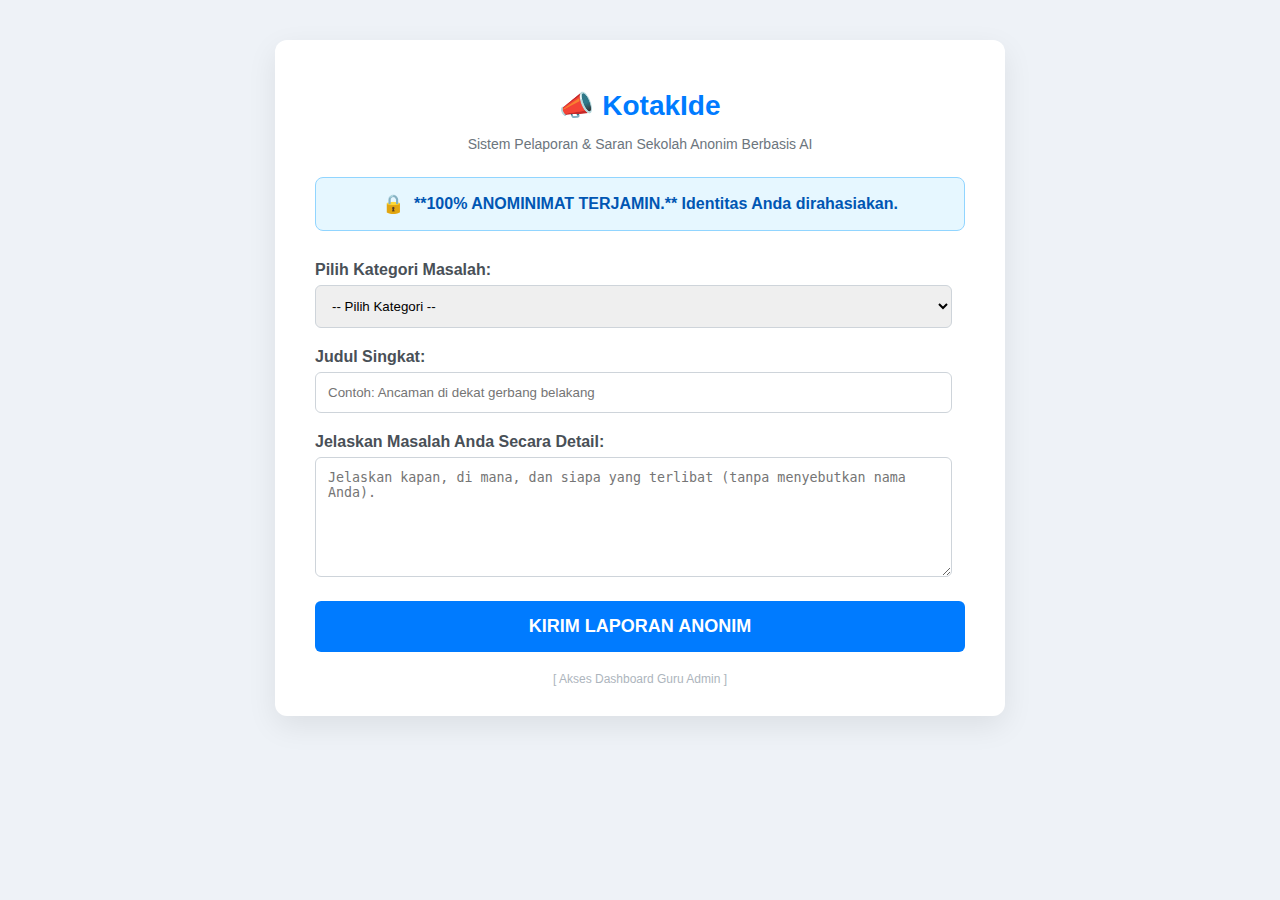
<file: index.html>
<!DOCTYPE html>
<html lang="id">
<head>
    <meta charset="UTF-8">
    <meta name="viewport" content="width=device-width, initial-scale=1.0">
    <title>KotakIde: Laporan Anonim</title>
    <style>
        /* =============================================== */
        /* CSS Murni (Vanilla CSS) */
        /* =============================================== */

        /* Font & Body Reset */
        body { 
            font-family: 'Poppins', sans-serif; /* Poppins adalah font modern yang bagus */
            background-color: #eef2f7; 
            color: #333; 
            margin: 0; 
            padding: 40px 20px;
            display: flex;
            justify-content: center;
            align-items: flex-start;
        }

        /* Container Utama */
        .container { 
            max-width: 650px; 
            width: 100%;
            background: #ffffff; 
            padding: 30px 40px; 
            border-radius: 12px; 
            box-shadow: 0 10px 30px rgba(0,0,0,0.08); /* Efek bayangan lebih modern */
            animation: fadeIn 0.8s ease-out;
        }

        /* Animasi */
        @keyframes fadeIn {
            from { opacity: 0; transform: translateY(20px); }
            to { opacity: 1; transform: translateY(0); }
        }

        /* Header */
        h1 { 
            color: #007bff; 
            text-align: center; 
            margin-bottom: 5px;
            font-size: 28px;
        }
        .subtitle {
            text-align: center;
            color: #6c757d;
            margin-bottom: 25px;
            font-size: 14px;
        }

        /* Alert Keamanan */
        .alert-safe { 
            background-color: #e6f7ff; 
            border: 1px solid #91d5ff; 
            color: #0056b3; 
            padding: 15px; 
            border-radius: 8px; 
            margin-bottom: 30px; 
            text-align: center; 
            font-weight: 600; 
            display: flex;
            align-items: center;
            justify-content: center;
        }
        .alert-safe span { margin-right: 10px; font-size: 18px; }

        /* Form Elements */
        label { 
            display: block; 
            margin-bottom: 6px; 
            font-weight: 600; 
            color: #495057;
        }
        input[type="text"], textarea, select { 
            width: 98%; 
            padding: 12px; 
            margin-bottom: 20px; 
            border: 1px solid #ced4da; 
            border-radius: 6px;
            transition: border-color 0.3s;
            box-sizing: border-box; /* Pastikan padding tidak menambah lebar */
        }
        input[type="text"]:focus, textarea:focus, select:focus {
            border-color: #007bff;
            outline: none;
            box-shadow: 0 0 0 3px rgba(0, 123, 255, 0.25);
        }
        textarea { resize: vertical; height: 120px; }

        /* Tombol */
        button { 
            background-color: #007bff; 
            color: white; 
            padding: 15px 20px; 
            border: none; 
            border-radius: 6px; 
            cursor: pointer; 
            font-size: 18px; 
            width: 100%; 
            transition: background-color 0.3s, transform 0.1s;
            font-weight: 700;
        }
        button:hover { 
            background-color: #0056b3; 
        }
        button:active {
            transform: scale(0.99);
        }

        /* Output / Hasil */
        #output { 
            margin-top: 30px; 
            padding: 20px; 
            border: 1px solid #d4edda; 
            background-color: #f8f9fa; 
            border-radius: 8px; 
            white-space: pre-wrap; 
            box-shadow: 0 2px 5px rgba(0,0,0,0.05);
            display: none; /* Sembunyikan secara default */
        }
        .ai-result {
            padding: 15px;
            border-radius: 6px;
            margin-top: 15px;
            background-color: #f0f8ff;
            border-left: 5px solid #007bff;
        }
        .ai-result p { margin: 5px 0; font-size: 14px; }
        .ai-result strong { color: #007bff; }
        .urgency-high-text { color: red; font-weight: 700; }
        .urgency-medium-text { color: orange; font-weight: 700; }
        .urgency-low-text { color: green; font-weight: 700; }

        /* Tautan Admin (Tautan rahasia untuk demo) */
        .admin-link {
            display: block;
            text-align: center;
            margin-top: 20px;
            color: #adb5bd;
            font-size: 12px;
            text-decoration: none;
        }
        .admin-link:hover {
            color: #6c757d;
        }
    </style>
    </head>
<body>

<div class="container">
    <h1>📣 KotakIde</h1>
    <p class="subtitle">Sistem Pelaporan & Saran Sekolah Anonim Berbasis AI</p>

    <div class="alert-safe">
        <span>🔒</span> **100% ANOMINIMAT TERJAMIN.** Identitas Anda dirahasiakan.
    </div>

    <form id="laporanForm">
        <label for="kategori">Pilih Kategori Masalah:</label>
        <select id="kategori" name="kategori" required>
            <option value="">-- Pilih Kategori --</option>
            <option value="bullying">Bullying & Kekerasan</option>
            <option value="fasilitas">Fasilitas Rusak</option>
            <option value="pelayanan">Kritik Pelayanan Kantin/Sekolah</option>
            <option value="saran">Saran & Ide Umum</option>
        </select>

        <label for="judul">Judul Singkat:</label>
        <input type="text" id="judul" name="judul" required placeholder="Contoh: Ancaman di dekat gerbang belakang">

        <label for="detail">Jelaskan Masalah Anda Secara Detail:</label>
        <textarea id="detail" name="detail" required placeholder="Jelaskan kapan, di mana, dan siapa yang terlibat (tanpa menyebutkan nama Anda)."></textarea>

        <button type="submit">KIRIM LAPORAN ANONIM</button>
    </form>

    <div id="output">
        </div>

    <a href="admin.html" class="admin-link">[ Akses Dashboard Guru Admin ]</a>
</div>

<script>
    // ===============================================
    // JAVASCRIPT MURNI (Vanilla JS)
    // ===============================================

    /**
     * Fungsi untuk menentukan urgensi dan sentimen laporan (Simulasi NLP).
     */
    function analyzeLaporan(text) {
        const lowerText = text.toLowerCase();
        let urgency = "RENDAH";
        let sentiment = "Netral";
        let urgencyScore = 0;
        let triggerWords = [];

        // Kata kunci Urgensi TINGGI
        const highUrgencyKeywords = ['ancam', 'pukul', 'kekerasan', 'intimidasi', 'takut', 'perkelahian', 'darah', 'senjata'];
        for (const keyword of highUrgencyKeywords) {
            if (lowerText.includes(keyword)) {
                urgencyScore += 5;
                triggerWords.push(keyword);
            }
        }
        
        // Kata kunci Urgensi SEDANG
        const mediumUrgencyKeywords = ['rusak', 'bocor', 'mati', 'panas', 'kotor', 'berbahaya', 'busuk', 'tidak layak', 'pelayanan buruk'];
        for (const keyword of mediumUrgencyKeywords) {
            if (lowerText.includes(keyword)) {
                urgencyScore += 2;
                triggerWords.push(keyword);
            }
        }

        // Penentuan Urgensi Akhir dan Sentimen
        if (urgencyScore >= 5) {
            urgency = "TINGGI 🚨";
            sentiment = "Negatif Kuat (Marah/Takut)";
        } else if (urgencyScore >= 2) {
            urgency = "SEDANG ⚠️";
            sentiment = "Frustrasi/Tidak Puas";
        }
        
        return {
            urgency: urgency,
            sentiment: sentiment,
            triggerWords: triggerWords.length > 0 ? triggerWords.join(', ') : 'Tidak ditemukan',
            rawScore: urgencyScore
        };
    }

    // ===============================================
    // Logika Pengiriman Formulir
    // ===============================================
    document.getElementById('laporanForm').addEventListener('submit', function(e) {
        e.preventDefault(); 

        const kategori = document.getElementById('kategori').value;
        const judul = document.getElementById('judul').value;
        const detail = document.getElementById('detail').value;

        // 1. Proses Laporan melalui AI Triage
        const aiResult = analyzeLaporan(detail);
        
        // 2. Buat Kode Unik (Simulasi)
        const uniqueCode = 'KOTAK-' + Math.random().toString(36).substring(2, 8).toUpperCase();
        
        // 3. Tentukan kelas CSS berdasarkan urgensi
        let urgencyClass = '';
        if (aiResult.urgency.includes('TINGGI')) {
            urgencyClass = 'urgency-high-text';
        } else if (aiResult.urgency.includes('SEDANG')) {
            urgencyClass = 'urgency-medium-text';
        } else {
            urgencyClass = 'urgency-low-text';
        }

        // 4. Tampilkan Hasil (Simulasi Konfirmasi Siswa & AI Result)
        const outputDiv = document.getElementById('output');
        outputDiv.innerHTML = `
            <h3>✅ Laporan Terkirim!</h3>
            <p>Simpan kode unik Anda untuk melacak status penanganan:</p>
            <h2 style="color: #17a2b8;">${uniqueCode}</h2>
            
            <div class="ai-result">
                <strong>[ SIMULASI HASIL AI TRIAGE ]</strong>
                <p>Urgensi Otomatis: <span class="${urgencyClass}">${aiResult.urgency}</span></p>
                <p>Sentimen Dideteksi: <strong>${aiResult.sentiment}</strong></p>
                <p>Kata Kunci Pemicu: ${aiResult.triggerWords}</p>
                <p style="font-style: italic; color: #6c757d;">(Hasil ini akan digunakan Guru Admin untuk memprioritaskan tindakan.)</p>
            </div>
            <p style="text-align: center; margin-top: 15px;">Terima kasih atas keberanian Anda. Kami akan segera bertindak.</p>
        `;

        // Tampilkan div output dengan animasi sederhana
        outputDiv.style.display = 'block';
        document.getElementById('laporanForm').style.display = 'none'; // Sembunyikan formulir

        // Gulir ke bagian hasil
        outputDiv.scrollIntoView({ behavior: 'smooth' });
    });
</script>

</body>
</html>
</file>
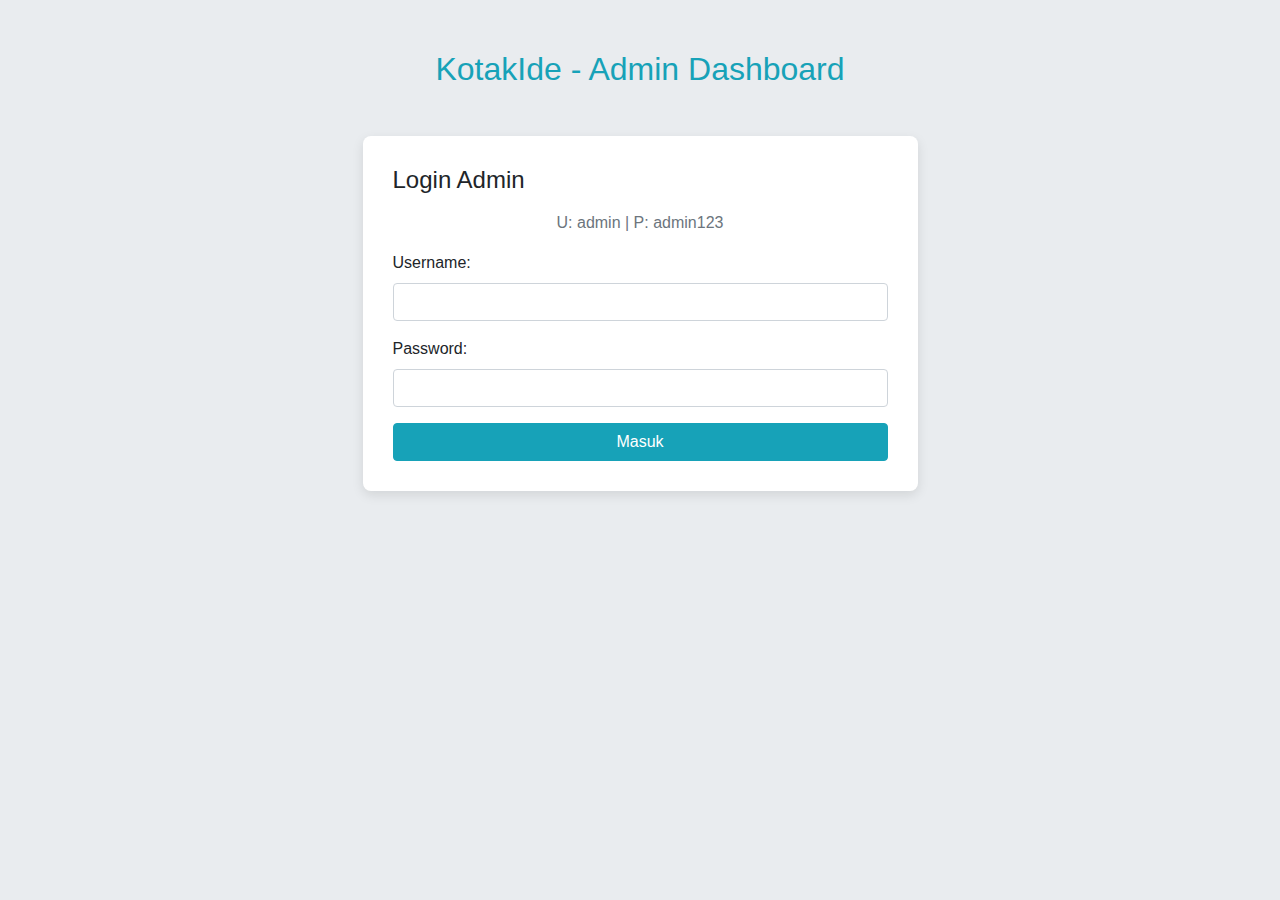
<file: admin.html>
<!DOCTYPE html>
<html lang="id">
<head>
    <meta charset="UTF-8">
    <meta name="viewport" content="width=device-width, initial-scale=1.0">
    <title>KotakIde - Admin Dashboard</title>
    <link rel="stylesheet" href="https://stackpath.bootstrapcdn.com/bootstrap/4.5.2/css/bootstrap.min.css">
    <link rel="stylesheet" href="admin.css">
</head>
<body>
    <div class="container">
        <h2 class="text-center text-info mb-5">KotakIde - Admin Dashboard</h2>

        <div id="login-prompt" class="col-md-6 mx-auto">
            <h4 class="mb-3">Login Admin</h4>
            <p class="text-muted text-center">U: admin | P: admin123</p>
            <form id="loginForm">
                <div class="form-group">
                    <label for="username">Username:</label>
                    <input type="text" class="form-control" id="username" required>
                </div>
                <div class="form-group">
                    <label for="password">Password:</label>
                    <input type="password" class="form-control" id="password" required>
                </div>
                <button type="submit" class="btn btn-info btn-block">Masuk</button>
            </form>
        </div>

        <div id="dashboard-content">
            <h4 class="mb-4">Data Laporan Masuk</h4>

            <div class="quick-stats row mb-4">
                <div class="col-md-6">
                    <div class="card text-white bg-primary">
                        <div class="card-body">
                            <h5 class="card-title">Laporan Baru (BARU)</h5>
                            <p id="stat-new-count" class="card-text display-4 font-weight-bold">0</p>
                        </div>
                    </div>
                </div>
                <div class="col-md-6">
                    <div class="card text-white bg-danger">
                        <div class="card-body">
                            <h5 class="card-title">Urgensi TINGGI</h5>
                            <p id="stat-high-count" class="card-text display-4 font-weight-bold">0</p>
                        </div>
                    </div>
                </div>
            </div>

            <div class="table-responsive">
                <table class="table table-bordered table-hover">
                    <thead class="thead-light">
                        <tr>
                            <th>Urgensi (AI)</th>
                            <th>Sentimen (AI)</th>
                            <th>Kategori</th>
                            <th>Judul & Tanggal</th>
                            <th>Status</th>
                            <th>Aksi</th>
                        </tr>
                    </thead>
                    <tbody id="laporan-body">
                        <tr><td colspan="6" class="text-center text-muted">Silakan login untuk memuat laporan.</td></tr>
                    </tbody>
                </table>
            </div>
            
            <button class="btn btn-warning mt-4" onclick="logout()">Logout</button>
        </div>
    </div>

    <script src="admin.js"></script>
</body>
</html>
</file>
<file: admin.css>
/* =============================================== */
/* CSS Murni untuk admin.html */
/* =============================================== */
body {
    background-color: #e9ecef;
}
.container {
    margin-top: 50px;
}
#login-prompt, #dashboard-content {
    background: white;
    padding: 30px;
    border-radius: 8px;
    box-shadow: 0 4px 12px rgba(0,0,0,.1);
}
#dashboard-content {
    /* Display: none akan diatur oleh JavaScript, ini hanya penanda */
}
.quick-stats .card {
    border: none;
    box-shadow: 0 2px 4px rgba(0,0,0,.05);
}
/* Styling Tabel */
table {
    margin-top: 20px;
}
.urgency-high {
    /* Warna latar belakang untuk laporan Urgensi TINGGI */
    background-color: #f8d7da !important; 
}
.urgency-medium {
    /* Warna latar belakang untuk laporan Urgensi SEDANG */
    background-color: #fff3cd !important;
}
.status-baru {
    font-weight: bold;
    color: #17a2b8; /* Warna Biru Muda/Cyan */
}
</file>
